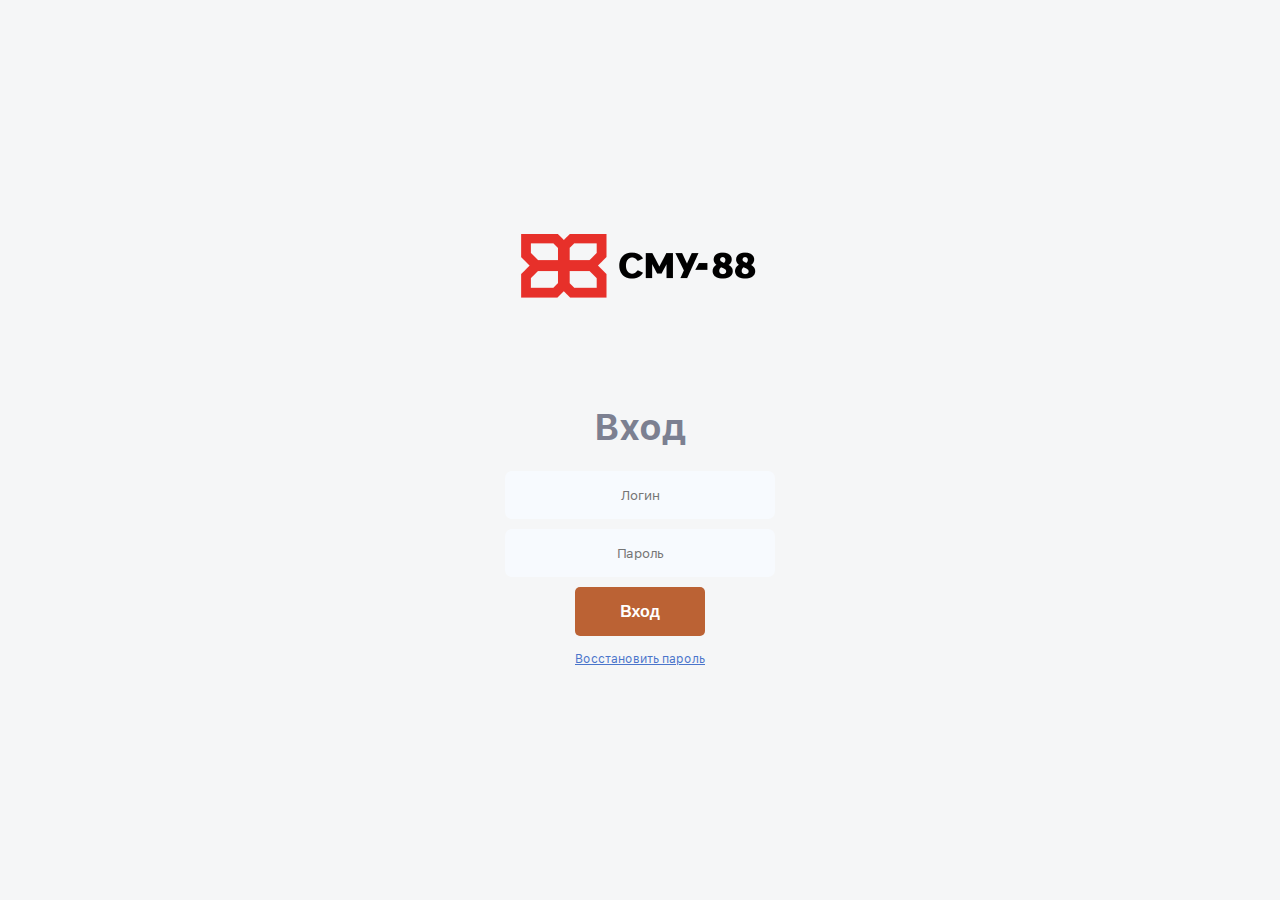
<file: pages/index.html>
<!DOCTYPE html>
<html lang="ru">
  <head>
    <meta charset="UTF-8" />
    <link rel="stylesheet" href="../css/index.css" />
    <meta http-equiv="X-UA-Compatible" content="IE=edge" />
    <meta name="viewport" content="width=device-width, initial-scale=1.0" />
    <title>JK UK</title>
  </head>
  <body>
    <div class="wrapper">
      <div class="container">
        <div class="entry">
          <a class="logo entry__logo" href="#">
            <img src="../img/logo.png" alt="" />
          </a>
          <h2 class="entry__title">Вход</h2>
          <input class="entry__input" type="text" placeholder="Логин" />
          <input class="entry__input" type="text" placeholder="Пароль" />
          <button class="btn entry__btn">Вход</button>
          <!-- Переход по ссылке для теста, не забыть сменить -->
          <a href="dash.html" class="entry__link">Восстановить пароль</a>
        </div>
      </div>
    </div>
  </body>
</html>
</file>
<file: css/index.css>
/* http://meyerweb.com/eric/tools/css/reset/ 
  v2.0 | 20110126
  License: none (public domain)
*/
html,
body,
div,
span,
applet,
object,
iframe,
h1,
h2,
h3,
h4,
h5,
h6,
p,
blockquote,
pre,
a,
abbr,
acronym,
address,
big,
cite,
code,
del,
dfn,
em,
img,
ins,
kbd,
q,
s,
samp,
small,
strike,
strong,
sub,
sup,
tt,
var,
b,
u,
i,
center,
dl,
dt,
dd,
ol,
ul,
li,
fieldset,
form,
label,
legend,
table,
caption,
tbody,
tfoot,
thead,
tr,
th,
td,
article,
aside,
canvas,
details,
embed,
figure,
figcaption,
footer,
header,
hgroup,
menu,
nav,
output,
ruby,
section,
summary,
time,
mark,
audio,
video {
  margin: 0;
  padding: 0;
  border: 0;
  font-size: 100%;
  font: inherit;
  vertical-align: baseline;
  -webkit-box-sizing: border-box;
          box-sizing: border-box;
}

/* HTML5 display-role reset for older browsers */
article,
aside,
details,
figcaption,
figure,
footer,
header,
hgroup,
menu,
nav,
section {
  display: block;
}

body {
  line-height: 1;
}

ol,
ul {
  list-style: none;
}

blockquote,
q {
  quotes: none;
}

blockquote:before, blockquote:after {
  content: "";
  content: none;
}

q:before, q:after {
  content: "";
  content: none;
}

a {
  text-decoration: none;
}

table {
  border-collapse: collapse;
  border-spacing: 0;
}

button {
  cursor: pointer;
}

textarea {
  resize: none;
}

button,
input,
textarea {
  outline: none;
  border: none;
}

@font-face {
  font-family: "SF UI Text";
  src: url("../fonts/SFUIText-LightItalic.eot");
  src: local("SF UI Text LightItalic"), local("SFUIText-LightItalic"), url("../fonts/SFUIText-LightItalic.eot?#iefix") format("embedded-opentype"), url("../fonts/SFUIText-LightItalic.woff2") format("woff2"), url("../fonts/SFUIText-LightItalic.woff") format("woff"), url("../fonts/SFUIText-LightItalic.ttf") format("truetype");
  font-weight: 200;
  font-style: italic;
}

@font-face {
  font-family: "SF UI Display";
  src: url("SFUIDisplay-Regular.eot");
  src: local("SF UI Display Regular"), local("SFUIDisplay-Regular"), url("SFUIDisplay-Regular.eot?#iefix") format("embedded-opentype"), url("SFUIDisplay-Regular.woff2") format("woff2"), url("SFUIDisplay-Regular.woff") format("woff"), url("SFUIDisplay-Regular.ttf") format("truetype");
  font-weight: normal;
  font-style: normal;
}

@font-face {
  font-family: "SF UI Text";
  src: url("../fonts/SFUIText-RegularItalic.eot");
  src: local("SF UI Text Regular Italic"), local("SFUIText-RegularItalic"), url("../fonts/SFUIText-RegularItalic.eot?#iefix") format("embedded-opentype"), url("../fonts/SFUIText-RegularItalic.woff2") format("woff2"), url("../fonts/SFUIText-RegularItalic.woff") format("woff"), url("../fonts/SFUIText-RegularItalic.ttf") format("truetype");
  font-weight: normal;
  font-style: italic;
}

@font-face {
  font-family: "SF UI Display";
  src: url("SFUIDisplay-Ultralight.eot");
  src: local("SF UI Display Ultralight"), local("SFUIDisplay-Ultralight"), url("SFUIDisplay-Ultralight.eot?#iefix") format("embedded-opentype"), url("SFUIDisplay-Ultralight.woff2") format("woff2"), url("SFUIDisplay-Ultralight.woff") format("woff"), url("SFUIDisplay-Ultralight.ttf") format("truetype");
  font-weight: 200;
  font-style: normal;
}

@font-face {
  font-family: "SF UI Text";
  src: url("../fonts/SFUIText-SemiboldItalic.eot");
  src: local("SF UI Text SemiboldItalic"), local("SFUIText-SemiboldItalic"), url("../fonts/SFUIText-SemiboldItalic.eot?#iefix") format("embedded-opentype"), url("../fonts/SFUIText-SemiboldItalic.woff2") format("woff2"), url("../fonts/SFUIText-SemiboldItalic.woff") format("woff"), url("../fonts/SFUIText-SemiboldItalic.ttf") format("truetype");
  font-weight: 600;
  font-style: italic;
}

@font-face {
  font-family: "SF UI Display";
  src: url("SFUIDisplay-Heavy.eot");
  src: local("SF UI Display Heavy"), local("SFUIDisplay-Heavy"), url("SFUIDisplay-Heavy.eot?#iefix") format("embedded-opentype"), url("SFUIDisplay-Heavy.woff2") format("woff2"), url("SFUIDisplay-Heavy.woff") format("woff"), url("SFUIDisplay-Heavy.ttf") format("truetype");
  font-weight: 900;
  font-style: normal;
}

@font-face {
  font-family: "SF UI Text";
  src: url("../fonts/SFUIText-Heavy.eot");
  src: local("SF UI Text Heavy"), local("SFUIText-Heavy"), url("../fonts/SFUIText-Heavy.eot?#iefix") format("embedded-opentype"), url("../fonts/SFUIText-Heavy.woff2") format("woff2"), url("../fonts/SFUIText-Heavy.woff") format("woff"), url("../fonts/SFUIText-Heavy.ttf") format("truetype");
  font-weight: 900;
  font-style: normal;
}

@font-face {
  font-family: "SF UI Display";
  src: url("SFUIDisplay-Black.eot");
  src: local("SF UI Display Black"), local("SFUIDisplay-Black"), url("SFUIDisplay-Black.eot?#iefix") format("embedded-opentype"), url("SFUIDisplay-Black.woff2") format("woff2"), url("SFUIDisplay-Black.woff") format("woff"), url("SFUIDisplay-Black.ttf") format("truetype");
  font-weight: 900;
  font-style: normal;
}

@font-face {
  font-family: "SF UI Text";
  src: url("../fonts/SFUIText-Semibold.eot");
  src: local("SF UI Text Semibold"), local("SFUIText-Semibold"), url("../fonts/SFUIText-Semibold.eot?#iefix") format("embedded-opentype"), url("../fonts/SFUIText-Semibold.woff2") format("woff2"), url("../fonts/SFUIText-Semibold.woff") format("woff"), url("../fonts/SFUIText-Semibold.ttf") format("truetype");
  font-weight: 600;
  font-style: normal;
}

@font-face {
  font-family: "SF UI Display";
  src: url("SFUIDisplay-Semibold.eot");
  src: local("SF UI Display Semibold"), local("SFUIDisplay-Semibold"), url("SFUIDisplay-Semibold.eot?#iefix") format("embedded-opentype"), url("SFUIDisplay-Semibold.woff2") format("woff2"), url("SFUIDisplay-Semibold.woff") format("woff"), url("SFUIDisplay-Semibold.ttf") format("truetype");
  font-weight: 600;
  font-style: normal;
}

@font-face {
  font-family: "SF UI Text";
  src: url("../fonts/SFUIText-Medium.eot");
  src: local("SF UI Text Medium"), local("SFUIText-Medium"), url("../fonts/SFUIText-Medium.eot?#iefix") format("embedded-opentype"), url("../fonts/SFUIText-Medium.woff2") format("woff2"), url("../fonts/SFUIText-Medium.woff") format("woff"), url("../fonts/SFUIText-Medium.ttf") format("truetype");
  font-weight: 500;
  font-style: normal;
}

@font-face {
  font-family: "SF UI Text";
  src: url("../fonts/SFUIText-Light.eot");
  src: local("SF UI Text Light"), local("SFUIText-Light"), url("../fonts/SFUIText-Light.eot?#iefix") format("embedded-opentype"), url("../fonts/SFUIText-Light.woff2") format("woff2"), url("../fonts/SFUIText-Light.woff") format("woff"), url("../fonts/SFUIText-Light.ttf") format("truetype");
  font-weight: 200;
  font-style: normal;
}

@font-face {
  font-family: "SF UI Display";
  src: url("SFUIDisplay-Bold.eot");
  src: local("SF UI Display Bold"), local("SFUIDisplay-Bold"), url("SFUIDisplay-Bold.eot?#iefix") format("embedded-opentype"), url("SFUIDisplay-Bold.woff2") format("woff2"), url("SFUIDisplay-Bold.woff") format("woff"), url("SFUIDisplay-Bold.ttf") format("truetype");
  font-weight: bold;
  font-style: normal;
}

@font-face {
  font-family: "SF UI Text";
  src: url("../fonts/SFUIText-Regular.eot");
  src: local("SF UI Text Regular"), local("SFUIText-Regular"), url("../fonts/SFUIText-Regular.eot?#iefix") format("embedded-opentype"), url("../fonts/SFUIText-Regular.woff2") format("woff2"), url("../fonts/SFUIText-Regular.woff") format("woff"), url("../fonts/SFUIText-Regular.ttf") format("truetype");
  font-weight: normal;
  font-style: normal;
}

@font-face {
  font-family: "SF UI Display";
  src: url("SFUIDisplay-Thin.eot");
  src: local("SF UI Display Thin"), local("SFUIDisplay-Thin"), url("SFUIDisplay-Thin.eot?#iefix") format("embedded-opentype"), url("SFUIDisplay-Thin.woff2") format("woff2"), url("SFUIDisplay-Thin.woff") format("woff"), url("SFUIDisplay-Thin.ttf") format("truetype");
  font-weight: 100;
  font-style: normal;
}

@font-face {
  font-family: "SF UI Text";
  src: url("../fonts/SFUIText-BoldItalic.eot");
  src: local("SF UI Text BoldItalic"), local("SFUIText-BoldItalic"), url("../fonts/SFUIText-BoldItalic.eot?#iefix") format("embedded-opentype"), url("../fonts/SFUIText-BoldItalic.woff2") format("woff2"), url("../fonts/SFUIText-BoldItalic.woff") format("woff"), url("../fonts/SFUIText-BoldItalic.ttf") format("truetype");
  font-weight: bold;
  font-style: italic;
}

@font-face {
  font-family: "SF UI Text";
  src: url("../fonts/SFUIText-Bold.eot");
  src: local("SF UI Text Bold"), local("SFUIText-Bold"), url("../fonts/SFUIText-Bold.eot?#iefix") format("embedded-opentype"), url("../fonts/SFUIText-Bold.woff2") format("woff2"), url("../fonts/SFUIText-Bold.woff") format("woff"), url("../fonts/SFUIText-Bold.ttf") format("truetype");
  font-weight: bold;
  font-style: normal;
}

@font-face {
  font-family: "SF UI Display";
  src: url("SFUIDisplay-Medium.eot");
  src: local("SF UI Display Medium"), local("SFUIDisplay-Medium"), url("SFUIDisplay-Medium.eot?#iefix") format("embedded-opentype"), url("SFUIDisplay-Medium.woff2") format("woff2"), url("SFUIDisplay-Medium.woff") format("woff"), url("SFUIDisplay-Medium.ttf") format("truetype");
  font-weight: 500;
  font-style: normal;
}

@font-face {
  font-family: "SF UI Text";
  src: url("../fonts/SFUIText-HeavyItalic.eot");
  src: local("SF UI Text HeavyItalic"), local("SFUIText-HeavyItalic"), url("../fonts/SFUIText-HeavyItalic.eot?#iefix") format("embedded-opentype"), url("../fonts/SFUIText-HeavyItalic.woff2") format("woff2"), url("../fonts/SFUIText-HeavyItalic.woff") format("woff"), url("../fonts/SFUIText-HeavyItalic.ttf") format("truetype");
  font-weight: 900;
  font-style: italic;
}

@font-face {
  font-family: "SF UI Display";
  src: url("SFUIDisplay-Light.eot");
  src: local("SF UI Display Light"), local("SFUIDisplay-Light"), url("SFUIDisplay-Light.eot?#iefix") format("embedded-opentype"), url("SFUIDisplay-Light.woff2") format("woff2"), url("SFUIDisplay-Light.woff") format("woff"), url("SFUIDisplay-Light.ttf") format("truetype");
  font-weight: 200;
  font-style: normal;
}

@font-face {
  font-family: "SF UI Text";
  src: url("../fonts/SFUIText-MediumItalic.eot");
  src: local("SF UI Text MediumItalic"), local("SFUIText-MediumItalic"), url("../fonts/SFUIText-MediumItalic.eot?#iefix") format("embedded-opentype"), url("../fonts/SFUIText-MediumItalic.woff2") format("woff2"), url("../fonts/SFUIText-MediumItalic.woff") format("woff"), url("../fonts/SFUIText-MediumItalic.ttf") format("truetype");
  font-weight: 500;
  font-style: italic;
}

html,
body {
  width: 100%;
  height: 100%;
}

.wrapper {
  position: relative;
  font-family: "SF UI Text";
  display: -webkit-box;
  display: -ms-flexbox;
  display: flex;
  -webkit-box-orient: vertical;
  -webkit-box-direction: normal;
      -ms-flex-direction: column;
          flex-direction: column;
  min-height: 100%;
  -webkit-box-flex: 1;
      -ms-flex: 1 0 auto;
          flex: 1 0 auto;
  background: #f5f6f7;
}

main {
  -webkit-box-flex: 1;
      -ms-flex: 1 0 auto;
          flex: 1 0 auto;
}

.container {
  max-width: 1120px;
  margin: 0 auto;
}

.bread-crumbs {
  font-size: 12px;
  line-height: 183.84%;
  margin: 15px 0px 15px 0px;
}

input {
  font-family: "SF UI Text";
}

select:hover {
  cursor: pointer;
}

h1,
h2,
h3,
h4,
h5 {
  font-weight: 700;
}

h1 {
  font-size: 48px;
}

h2 {
  font-size: 36px;
}

h3 {
  font-size: 24px;
}

h4 {
  font-size: 16px;
}

h5 {
  font-size: 14px;
}

.entry {
  display: -webkit-box;
  display: -ms-flexbox;
  display: flex;
  -webkit-box-orient: vertical;
  -webkit-box-direction: normal;
      -ms-flex-direction: column;
          flex-direction: column;
  text-align: center;
  -webkit-box-pack: center;
      -ms-flex-pack: center;
          justify-content: center;
  -webkit-box-align: center;
      -ms-flex-align: center;
          align-items: center;
  min-height: 100vh;
}

.entry__logo {
  margin-right: -55px;
  -webkit-transition: all 0.3s ease 0s;
  transition: all 0.3s ease 0s;
}

.entry__logo:hover {
  -webkit-transform: scale(1.1, 1.1);
          transform: scale(1.1, 1.1);
}

.entry__title {
  color: #7c8091;
  margin: 90px 0px 25px 0px;
}

input.entry__input {
  width: 250px;
  font-family: "SF UI Text";
  background-color: #f7fafe;
  border: none;
  border-radius: 7px;
  text-align: center;
  padding: 16px 10px 16px 10px;
  margin: 0px 0px 10px 0px;
  -webkit-transition: all 0.3s ease 0s;
  transition: all 0.3s ease 0s;
}

input.entry__input:hover {
  -webkit-transform: scale(1.1, 1.1);
          transform: scale(1.1, 1.1);
}

.entry__btn {
  padding: 15px 45px 15px 45px;
  width: -webkit-fit-content;
  width: -moz-fit-content;
  width: fit-content;
  font-size: 16px;
  line-height: 19px;
  font-weight: 700;
  color: #ffffff;
  background-color: #bb6234;
  border-radius: 5px;
  -webkit-transition: all 0.3s ease 0s;
  transition: all 0.3s ease 0s;
}

.entry__btn:hover {
  background-color: #9b532e;
  -webkit-transform: scale(1.1, 1.1);
          transform: scale(1.1, 1.1);
}

.entry__link {
  margin: 16px 0px 0px 0px;
  text-decoration: underline;
  color: #4a75cb;
  font-size: 12px;
  line-height: 14px;
}

.entry__link:hover {
  color: #87aefc;
}
/*# sourceMappingURL=index.css.map */
</file>
